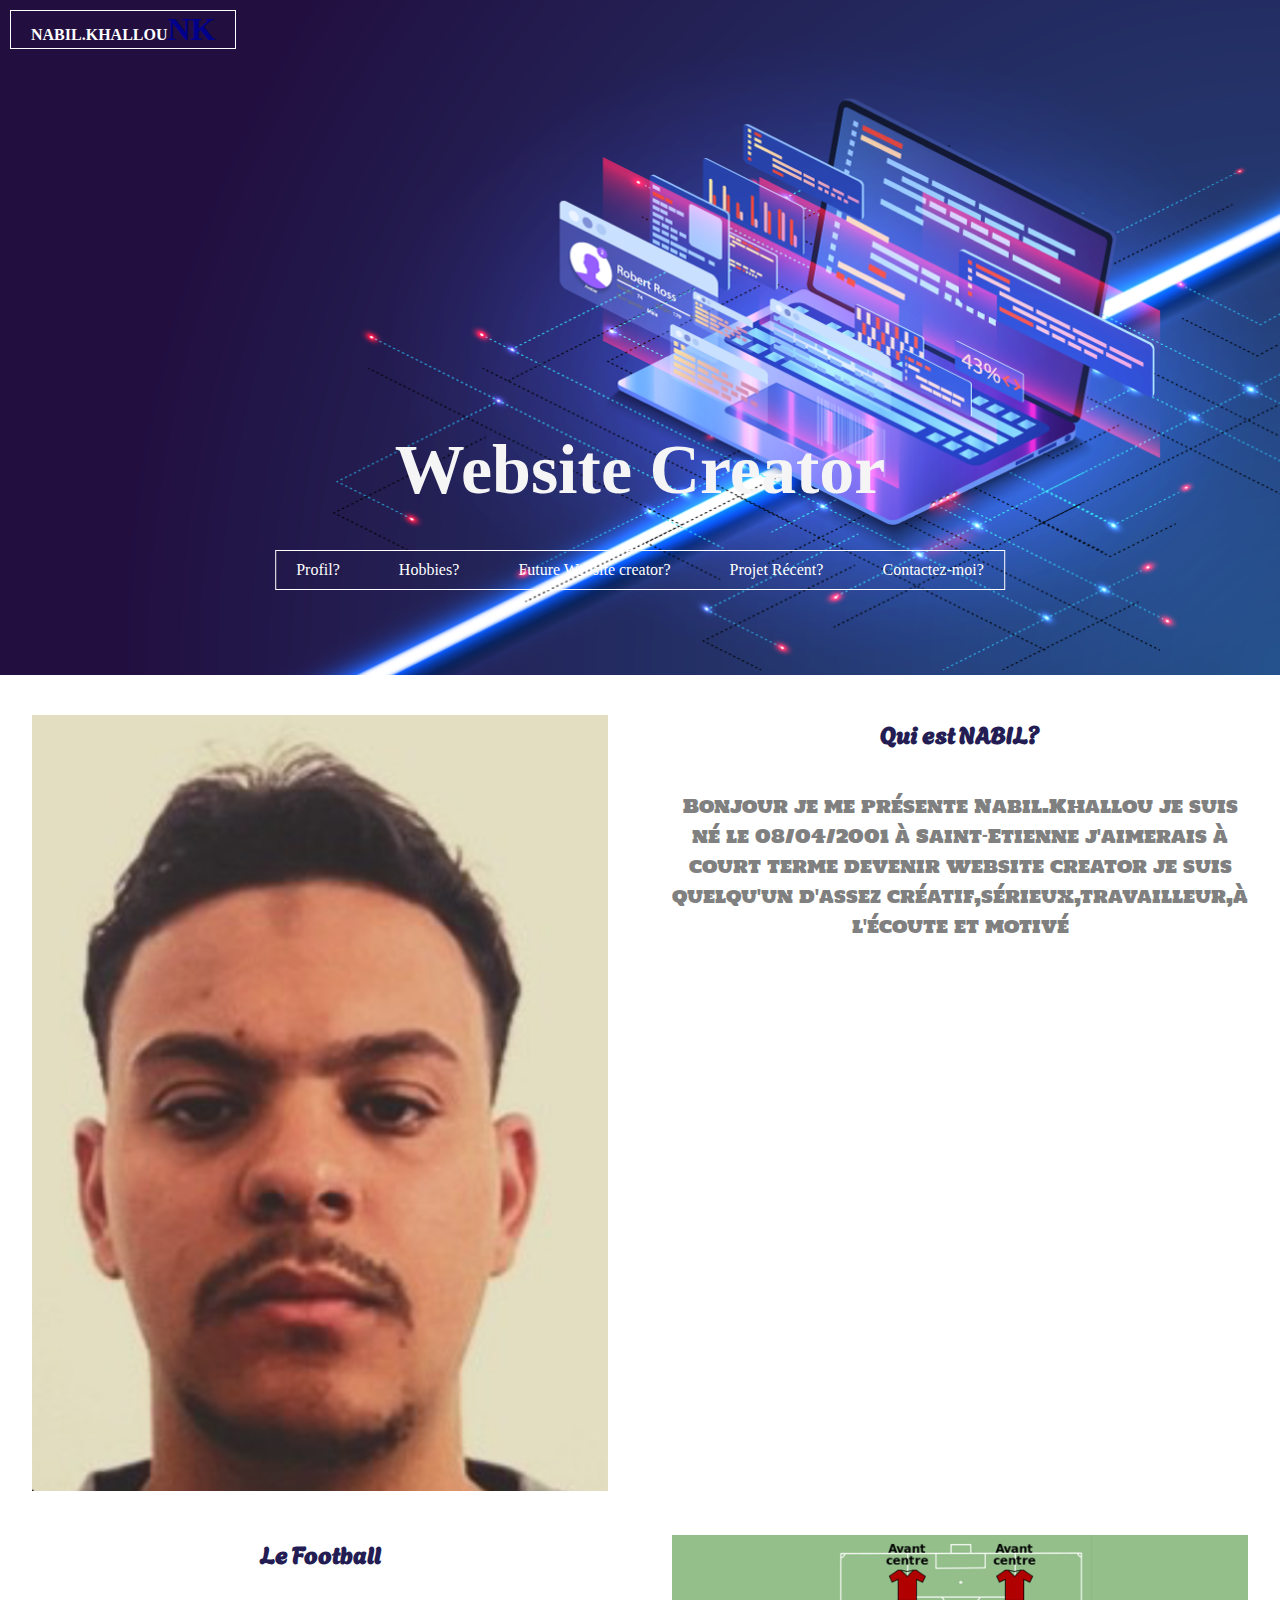
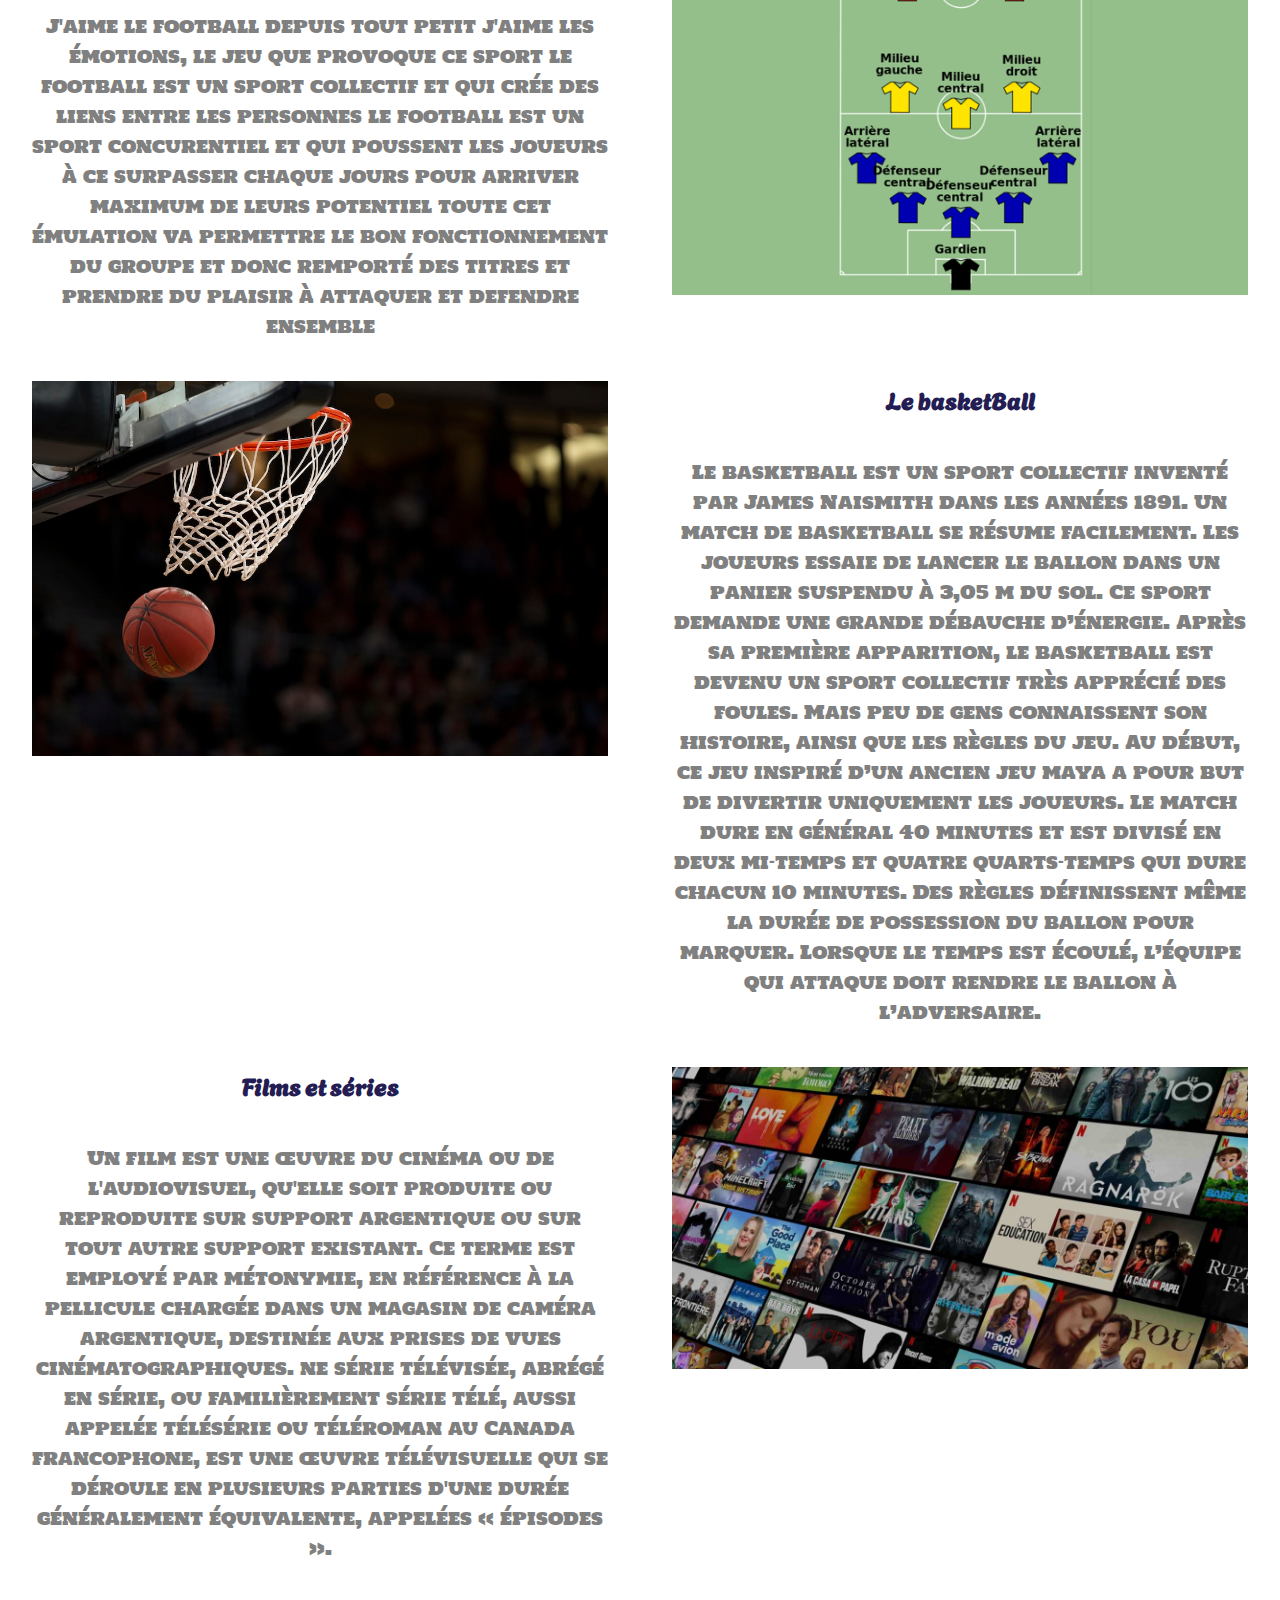
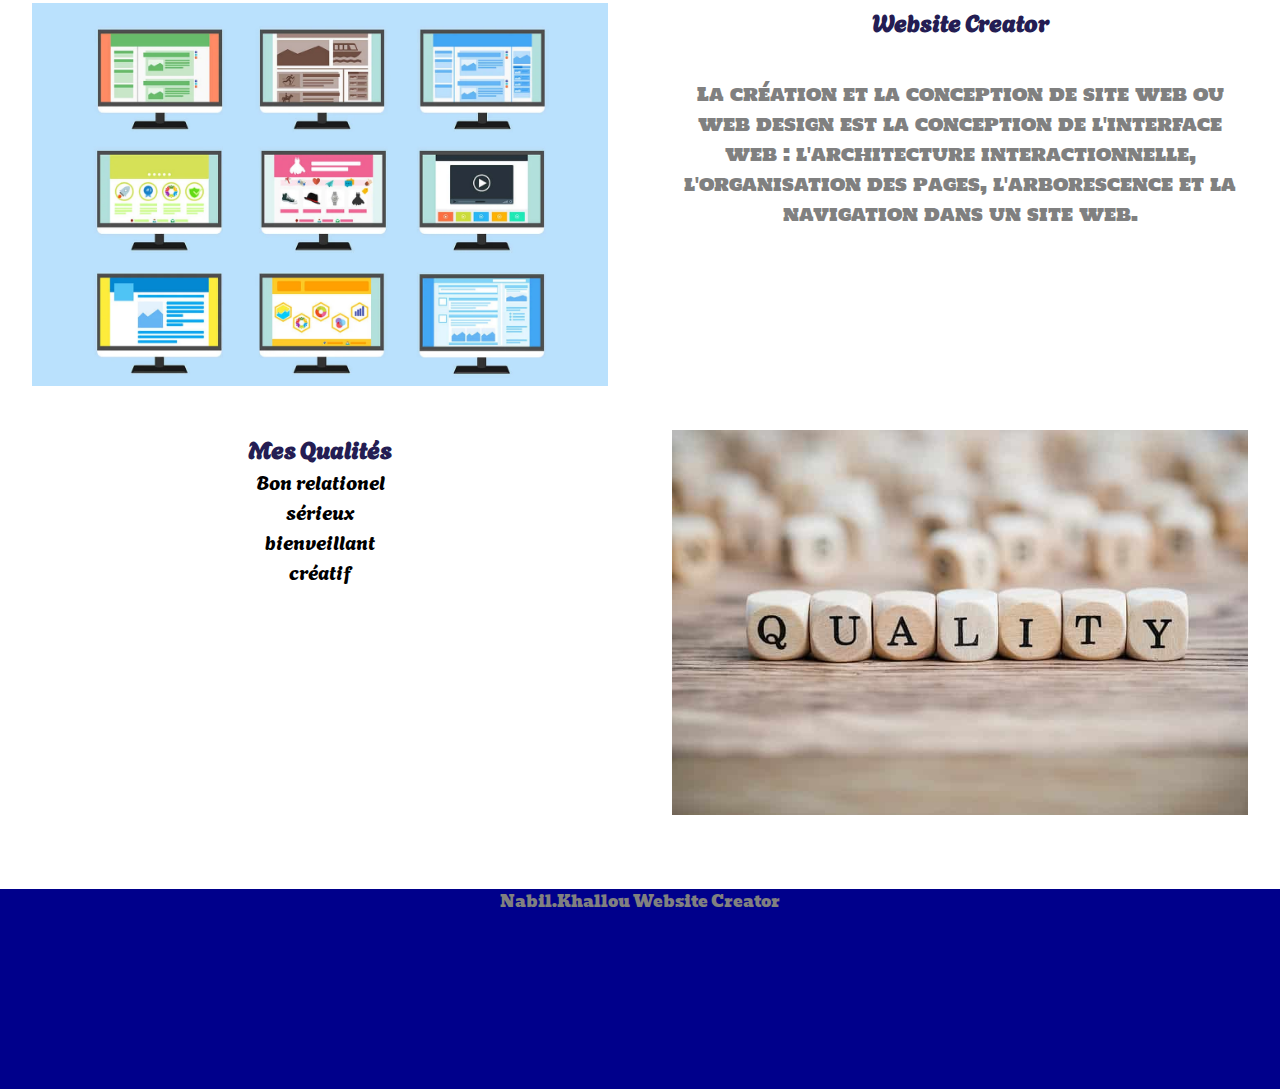
<file: index.html>
<!DOCTYPE html>
<html>

<head>
  <meta charset="utf-8">
  <meta name="viewport" content="width=device-width">
  <title>Mon Portfolio</title>
</head>
<link href="style.css" rel="stylesheet" type="text/css" />
<link rel="preconnect" href="https://fonts.googleapis.com">
<link rel="preconnect" href="https://fonts.gstatic.com" crossorigin>
<link
  href="https://fonts.googleapis.com/css2?family=Bevan:ital@1&family=Dancing+Script:wght@500;600;700&family=Graduate&family=Holtwood+One+SC&family=Kenia&family=Maiden+Orange&family=Roboto:wght@100;300&family=Stint+Ultra+Condensed&display=swap"
  rel="stylesheet">
  <link rel="preconnect" href="https://fonts.googleapis.com">
  <link rel="preconnect" href="https://fonts.gstatic.com" crossorigin>
  <link href="https://fonts.googleapis.com/css2?family=Agbalumo&family=Bevan:ital@1&family=Dancing+Script:wght@500;600;700&family=Graduate&family=Holtwood+One+SC&family=Kenia&family=Maiden+Orange&family=Roboto:wght@100;300&family=Stint+Ultra+Condensed&display=swap" rel="stylesheet">
  

<header>
  <div class="flex">
  <div class="principale">
    <div class="logo">
      <a href="index.html">Nabil.Khallou<span>NK</span></a>
    </div>
  </div>

</header>
<div class="header-acceuil">
  <div class="titre">
    <h1>Website Creator</h1>
  </div>
  <div class="bouton flex between">
    <a href="" class="btn">Profil?</a>
    <a href="" class="btn">Hobbies?</a>
    <a href="" class="btn">Future Website creator?</a>
    <a href="" class="btn">Projet Récent?</a>
    <a href="" class="btn">Contactez-moi?</a>
  </div>
</div>

<div class="flex around margin-top">
  <div class="large50">
    <img class="responsive" src="images/photo-profil.png" alt="">
  </div>
  <div class="large50">
    <h2>Qui est NABIL?</h2>
    <p class="texte18px">Bonjour je me présente Nabil.Khallou
      je suis né le 08/04/2001 à Saint-Etienne
    j'aimerais à court terme devenir website creator
  je suis quelqu'un d'assez créatif,sérieux,travailleur,à l'écoute et motivé
   </p>

  </div>
</div>







<!-- ici l'image du terrain de foot a droite du texte  -->
<div class="flex around margin-top">
  <div class="large50">
    <h2>Le Football</h2>
    <p class="texte18px">J'aime le football depuis tout petit j'aime les émotions, le jeu que provoque ce sport
      le football est un sport collectif et qui crée des liens entre les personnes
      le football est un sport concurentiel et qui poussent les joueurs à ce surpasser chaque jours pour
      arriver
      maximum
      de leurs potentiel
      toute cet émulation va permettre le bon fonctionnement du groupe et donc remporté des titres et
      prendre du plaisir à attaquer et defendre ensemble </p>
  </div>
  <div class="large50">
    <img class="responsive" src="images/FOOTBALL COMPOSITION.jpg" alt="">
  </div>
</div>


<!--ici on a une image à gauche et texte à droite -->
<div class="flex around margin-top">
  <div class="large50">
    <img class="responsive" src="images/basketBall.jpg" alt="">
  </div>
  <div class="large50">

    <h2>Le basketBall</h2>
    <p class="texte18px">Le basketball est un sport collectif inventé par James Naismith dans les années 1891. Un match
      de
      basketball se résume facilement. Les joueurs essaie de lancer le ballon dans un panier suspendu à 3,05 m
      du sol. Ce sport demande une grande débauche d’énergie.
      Après sa première apparition, le basketball est devenu un sport collectif très apprécié des foules. Mais
      peu de gens connaissent son histoire, ainsi que les règles du jeu. Au début, ce jeu inspiré d’un ancien
      jeu maya a pour but de divertir uniquement les joueurs.
      Le match dure en général 40 minutes et est divisé en deux mi-temps et quatre quarts-temps qui dure
      chacun 10 minutes. Des règles définissent même la durée de possession du ballon pour marquer. Lorsque le
      temps est écoulé, l’équipe qui attaque doit rendre le ballon à l’adversaire.</p>

  </div>
</div>

<!-- ici on a l'image à droite et le texte à gauche -->
<div class="flex around margin-top">
  <div class="large50">
    <h2>Films et séries</h2>
    <p class="texte18px"> Un film est une œuvre du cinéma ou de l'audiovisuel, qu'elle soit produite ou reproduite sur
      support
      argentique ou sur tout autre support existant. Ce terme est employé par métonymie, en référence à la
      pellicule chargée dans un magasin de caméra argentique, destinée aux prises de vues cinématographiques.
      ne série télévisée, abrégé en série, ou familièrement série télé, aussi appelée télésérie ou téléroman
      au Canada francophone, est une œuvre télévisuelle qui se déroule en plusieurs parties d'une durée
      généralement équivalente, appelées « épisodes ».</p>
  </div>
  <div class="large50">
    <img class="responsive" src="images/films et series.jpg" alt="">
    <div class="large50">
    </div>

  </div>
</div>

<!-- ici on a le texte à droite et l'image à gauche -->
<div class="flex around margin-top">
  <div class="large50">
    <img class="responsive" src="images/Website.webp" alt="">
  </div>
  <div class="large50">

    <h2>Website Creator</h2>
    <p class="texte18px">La création et la conception de site web ou web design est la conception de l'interface web :
      l'architecture interactionnelle, l'organisation des pages, l'arborescence et la navigation dans un site
      web.</p>

  </div>
</div>

<!-- ici on a l'image à droite et le texte à gauche -->
<div class="flex around margin-top ">
  <div class="large50">
    <h2> Mes Qualités</h2>
    <ol>
      <li>
        <a href="">Bon relationel</a>
      </li>

      <li>
        <a href="">sérieux</a>
      </li>

      <li>
        <a href="">bienveillant</a>
      </li>
      <li>
        <a href="">créatif</a>
      </li>
    </ol>
  </div>

  <div class="large50">
    <img class="responsive" src="images/Qualités.jpg" alt="">
  </div>

</div>







<footer class="footer" style="  font-size: 50px;">
  <p> Nabil.Khallou Website Creator</p>
</footer>
</body>

</html>
</file>
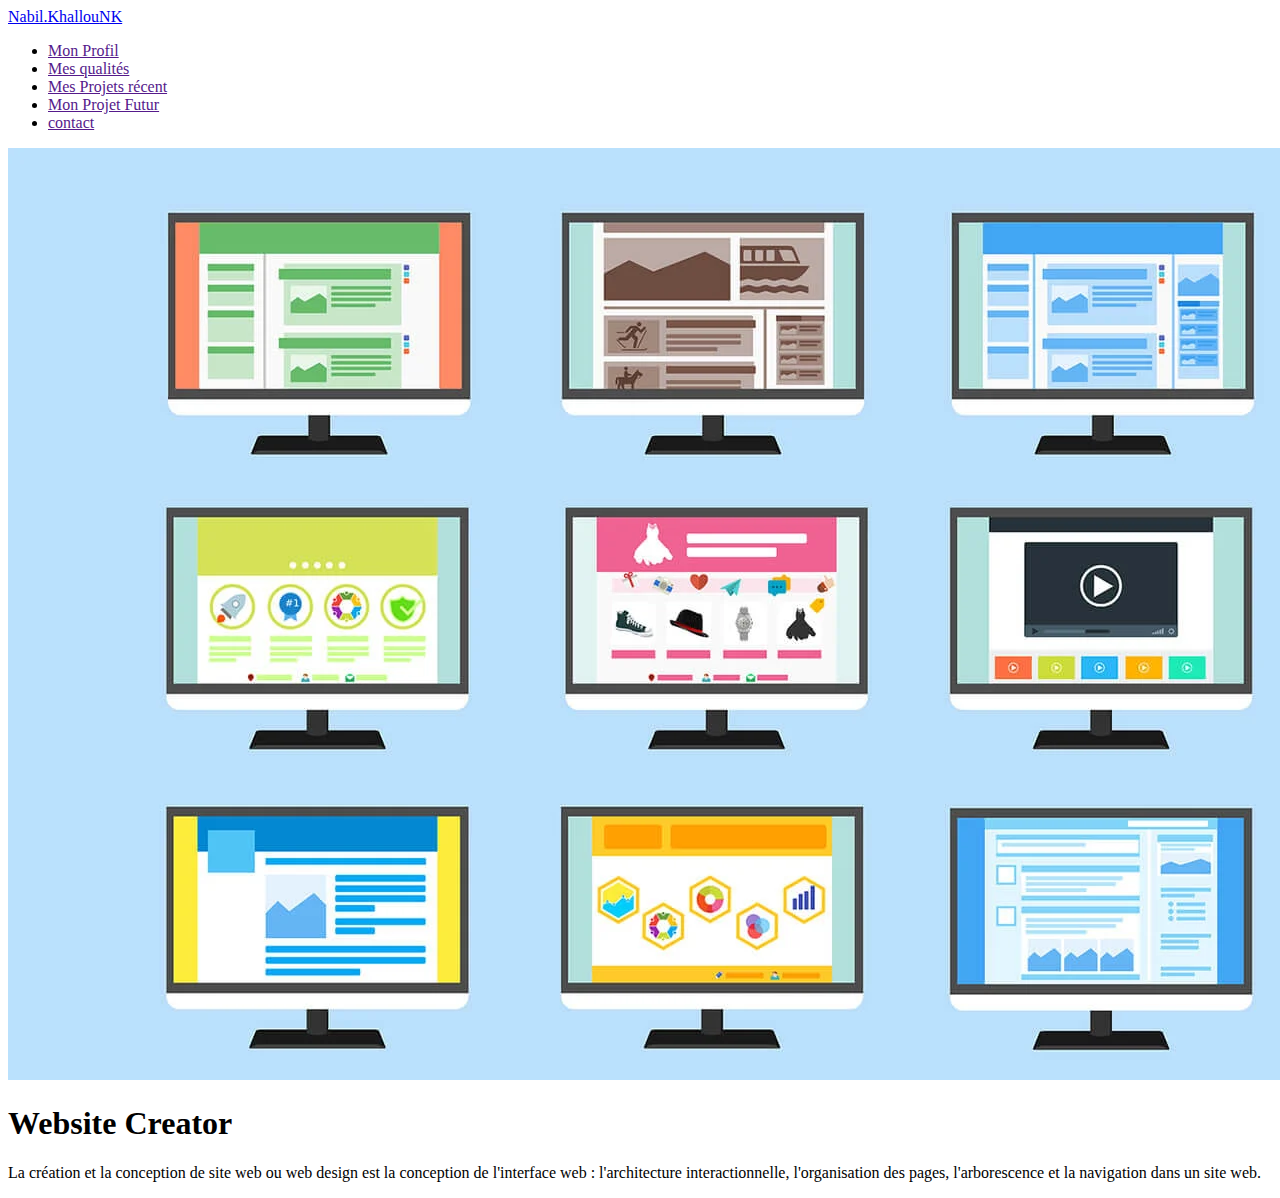
<file: Mes-ambitions.html>
<!DOCTYPE html>
<html lang="en">

<head>
    <meta charset="UTF-8">
    <meta name="viewport" content="width=device-width, initial-scale=1.0">
    <title>Mes Ambitions</title>
</head>

<body>
    <header>
        <div class="principale">
          <div class="logo">
            <a href="index.html">Nabil.Khallou<span>NK</span></a>
          </div>
          <ul>
            <li class="active">
              <a href="">Mon Profil</a>
            </li>
            <li>
              <a href="">Mes qualités</a>
            </li>
            <li>
              <a href="">Mes Projets récent</a>
            </li>
            <li>
              <a href=""> Mon Projet Futur</a>
            </li>
            <li>
              <a href=""> contact </a>
            </li>
          </ul>
        </div>
       
      </header> 

    <div class="flex between">
        <div class="large50">
            <img class="responsive" src="images/Website.webp" alt="">
            <div class="large50">
            </div>
        </div>
        <div class="large50">

            <h1>Website Creator</h1>
            <p>La création et la conception de site web ou web design est la conception de l'interface web :
                l'architecture interactionnelle, l'organisation des pages, l'arborescence et la navigation dans un site
                web.</p>

        </div>
    </div>


</body>

</html>
</file>
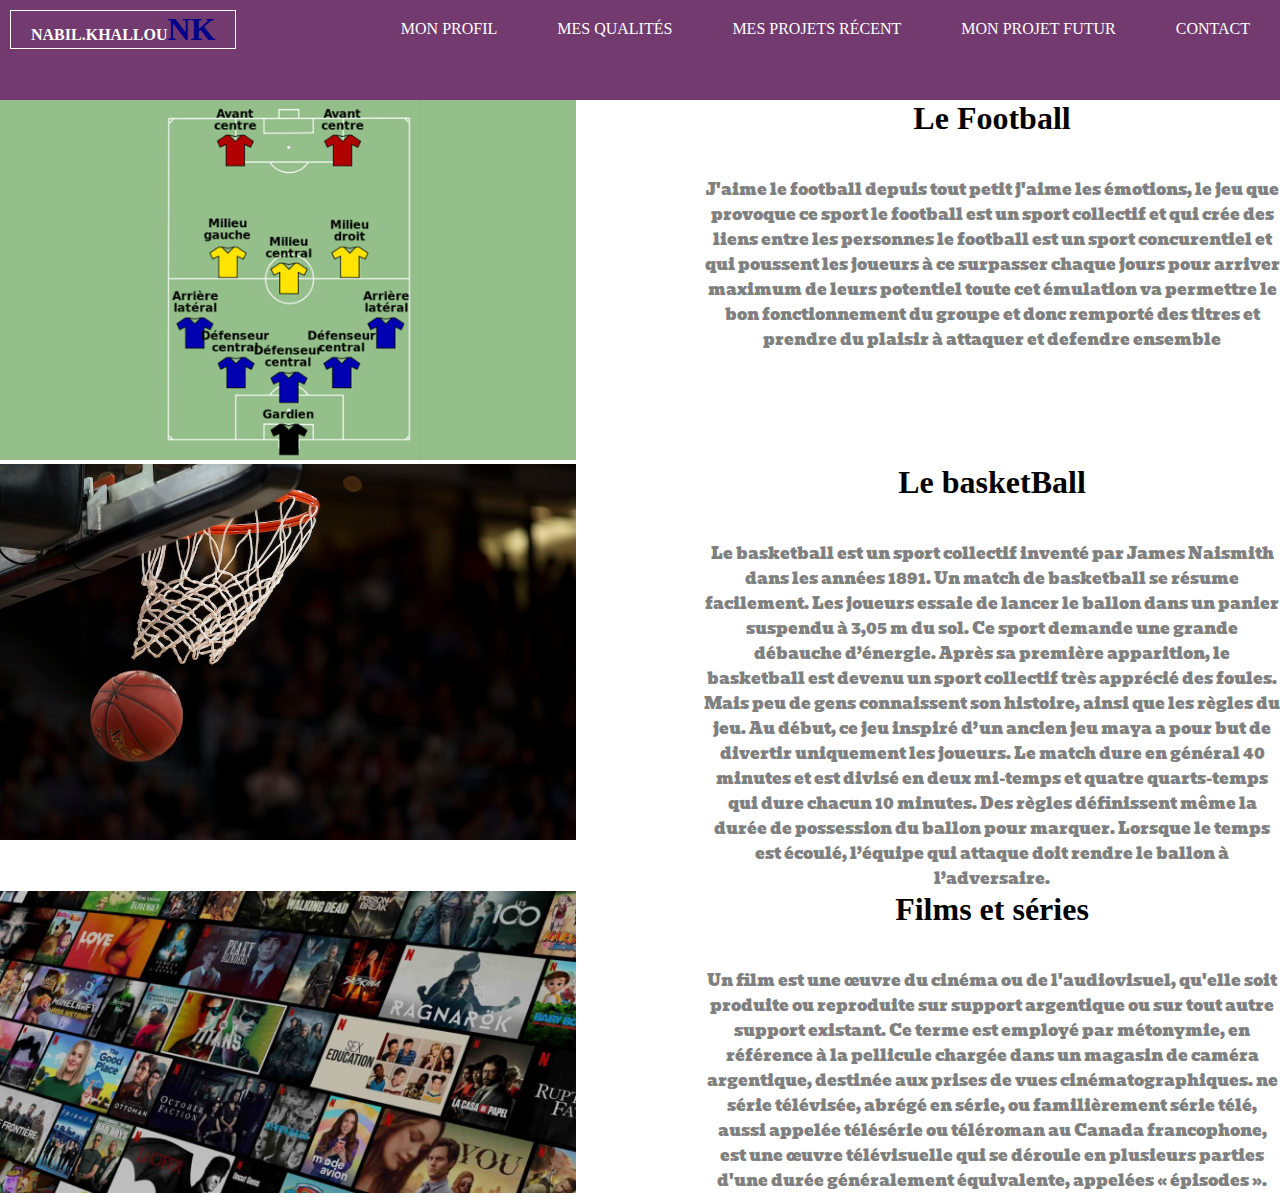
<file: Mes-Passions.html>
<!DOCTYPE html>
<html lang="en">

<head>
    <meta charset="UTF-8">
    <meta name="viewport" content="width=device-width, initial-scale=1.0">
    <title>Document</title>

    <link rel="preconnect" href="https://fonts.googleapis.com">
    <link rel="preconnect" href="https://fonts.gstatic.com" crossorigin>
    <link
        href="https://fonts.googleapis.com/css2?family=Bevan:ital@1&family=Dancing+Script:wght@500;600;700&family=Kenia&family=Maiden+Orange&family=Peralta&family=Stint+Ultra+Condensed&display=swap"
        rel="stylesheet">
    <link rel="stylesheet" href="style.css">
</head>

<body>
    <header>

        <div class="fond">

            <div class="principale">
                <div class="logo">
                    <a href="index.html">Nabil.Khallou<span>NK</span></a>
                </div>
                <ul>
                    <li class="active">
                        <a href="">Mon Profil</a>
                    </li>
                    <li>
                        <a href="">Mes qualités</a>
                    </li>
                    <li>
                        <a href="">Mes Projets récent</a>
                    </li>
                    <li>
                        <a href=""> Mon Projet Futur</a>
                    </li>
                    <li>
                        <a href=""> contact </a>
                    </li>
                </ul>
            </div>

        </div>
    </header>
    <div class="flex between">
        <div class="large50">
            <img class="responsive" src="images/FOOTBALL COMPOSITION.jpg" alt="">
            <div class="large50">
            </div>
        </div>
        <div class="large50">

            <h1>Le Football</h1>
            <p>J'aime le football depuis tout petit j'aime les émotions, le jeu que provoque ce sport
                le football est un sport collectif et qui crée des liens entre les personnes
                le football est un sport concurentiel et qui poussent les joueurs à ce surpasser chaque jours pour
                arriver
                maximum
                de leurs potentiel
                toute cet émulation va permettre le bon fonctionnement du groupe et donc remporté des titres et
                prendre du plaisir à attaquer et defendre ensemble </p>


        </div>
    </div>
    <div class="flex between">
        <div class="large50">
            <img class="responsive" src="images/basketBall.jpg" alt="">
            <div class="large50">
            </div>
        </div>
        <div class="large50">

            <h1>Le basketBall</h1>
            <p>Le basketball est un sport collectif inventé par James Naismith dans les années 1891. Un match de
                basketball se résume facilement. Les joueurs essaie de lancer le ballon dans un panier suspendu à 3,05 m
                du sol. Ce sport demande une grande débauche d’énergie.
                Après sa première apparition, le basketball est devenu un sport collectif très apprécié des foules. Mais
                peu de gens connaissent son histoire, ainsi que les règles du jeu. Au début, ce jeu inspiré d’un ancien
                jeu maya a pour but de divertir uniquement les joueurs.
                Le match dure en général 40 minutes et est divisé en deux mi-temps et quatre quarts-temps qui dure
                chacun 10 minutes. Des règles définissent même la durée de possession du ballon pour marquer. Lorsque le
                temps est écoulé, l’équipe qui attaque doit rendre le ballon à l’adversaire.</p>


        </div>
    </div>

    <div class="flex between">
        <div class="large50">
            <img class="responsive" src="images/films et series.jpg" alt="">
            <div class="large50">
            </div>
        </div>
        <div class="large50">

            <h1>Films et séries</h1>
            <p> Un film est une œuvre du cinéma ou de l'audiovisuel, qu'elle soit produite ou reproduite sur support
                argentique ou sur tout autre support existant. Ce terme est employé par métonymie, en référence à la
                pellicule chargée dans un magasin de caméra argentique, destinée aux prises de vues cinématographiques.
                ne série télévisée, abrégé en série, ou familièrement série télé, aussi appelée télésérie ou téléroman
                au Canada francophone, est une œuvre télévisuelle qui se déroule en plusieurs parties d'une durée
                généralement équivalente, appelées « épisodes ».</p>


        </div>
    </div>
</body>

</html>
</file>
<file: style.css>
*{
  padding: 0;
  margin: 0;
  box-sizing: border-box;
  font-family: century;
}

header{
  background-size: cover;
  background-position: center;
}

.header-acceuil {
  background-image: url("images/web\ images.png");
  height: 75vh;
  background-size: cover;
  background-position: center;
  background-repeat: no-repeat;
}

a{
  text-decoration: none;
  color: inherit;
}

ul, ol{
  list-style-type: none;
}


.logo a {
  color: white;
  padding: 0px 20px;
  border: 1px solid white;
  position: absolute;
  top: 10px;
  left: 10px;
  text-transform: uppercase;
  font-weight: 900;
  text-shadow: rgba(0, 0, 0, 0, 7);
}

.logo span {
  color:darkblue;
  font-weight: bold;
  font-size: 2rem;
}

ul {
  list-style: none;
  float: right;
  display: flex;
  margin-top: 20px;
}

ul li a {
  color: white;
  padding: 10px 20px;
  text-transform: uppercase;
  border: 1px solid white transparent;
  margin: 10px;
  font-weight: 500;
  transition: 0.6s ease;
}

/* ul li a:hover {
  background: white;
  color: black;
}

ul li:active a {
  background: white;
  color: black;
} */

.principale {
  max-width: 114rem;
  margin: 0 auto;
}

.titre {
  position: absolute;
  top: 50%;
  left: 50%;
  transform: translate(-50%, -50%);
}

.titre h1 {
  color: white;
  font-size: 70px;
  color:whitesmoke;
  margin-top: 40px;
}

.bouton {
  position: absolute;
  top: 60%;
  left: 50%;
  transform: translate(-50%, -50%);
  margin-top: 30px;
  border: 1px solid white;
  width: 57%;
}

.bouton a {
  color: white;
  border: 1px solid white transparent;
  padding: 10px 20px;
}

.btn {
  transition: 0.6s ease;
}

.btn:hover {
  background-color: white;
  color: black;
}


.texte18px{
  font-size: 18px;
  font-family:'Holtwood One SC';
}

.large50 {
  width:45%;
  text-align: center;
}

.flex {

  display: flex;
  flex-wrap: wrap;
}

.between {
  justify-content: space-between;
}

.around {
  justify-content: space-around;

}

.fond{
background-color:#723A6E;
width: 100%;
height: 100px;
}


p{
font-family:Bevan;
font-size:16px;
margin-top:  40px;
color:gray ;
}


.responsive{
  width: 100%;
}


.responsive2{
    width: 100%;
margin-left: 500px;
margin-top: 200px;
}
footer{
  background-color:darkblue;
  height: 200px;
  text-align: center;
  font-family: Georgia, 'Times New Roman', Times, serif;
  color: white;
  font-size: 150px;
}
h2{
  font-family:"Agbalumo";
  font: size 100px;
  color: #241D53;
}
.agbalumo{
  font-family:"Agbalumo";
}

.margin-top{
  margin-top: 40px;
}

ol li a{
  font-size: 20px;
  font-family:"Agbalumo";
}
.footer{
  font-size: 30px;
  font-family:"Agbalumo";
  text-align: center;
  margin-top:70px; 
}
</file>
